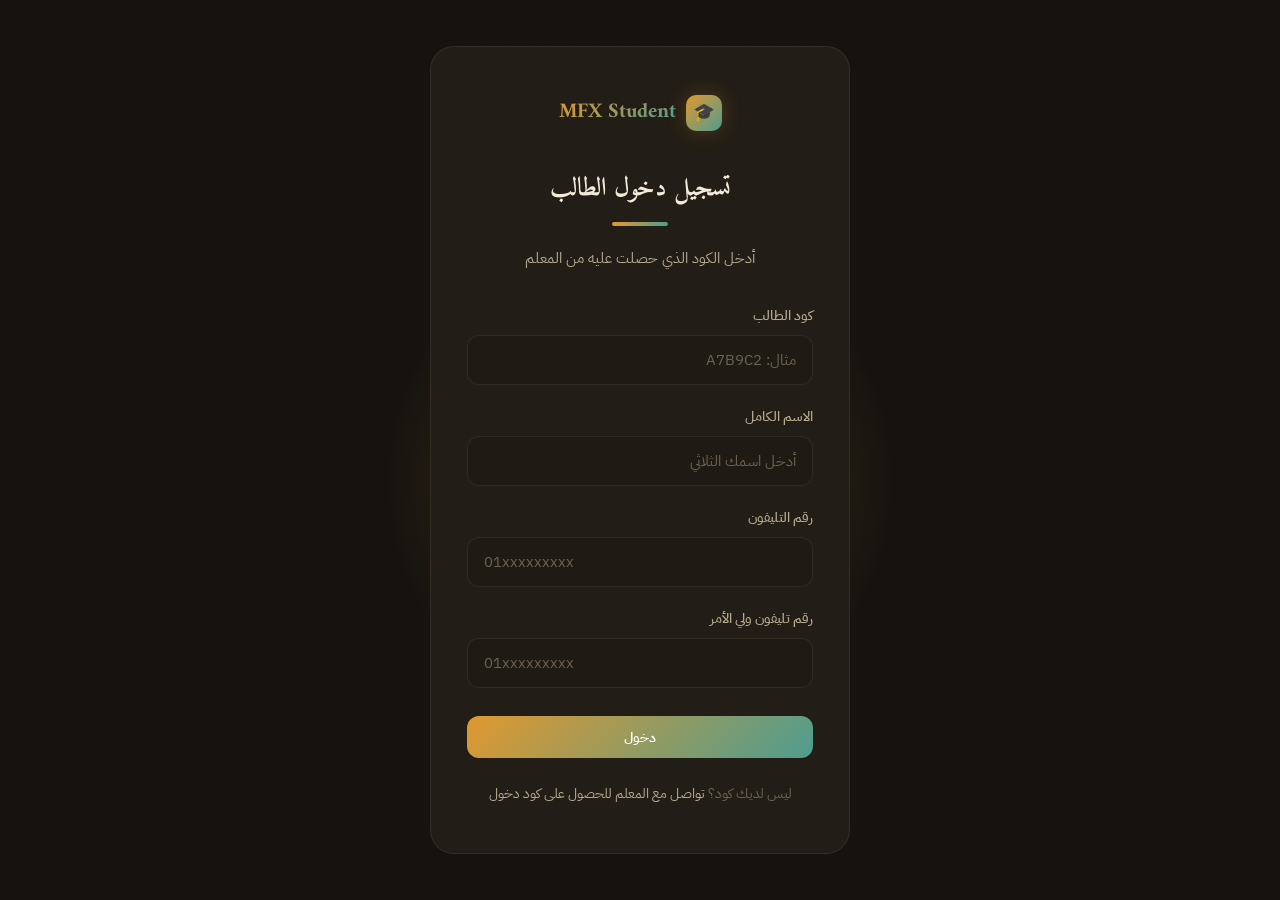
<file: index.html>
<!DOCTYPE html>
<html lang="ar" dir="rtl">
<head>
  <meta charset="UTF-8">
  <meta name="viewport" content="width=device-width, initial-scale=1.0">
  <title>كورساتي | MFX Student</title>
  <link href="https://fonts.googleapis.com/css2?family=IBM+Plex+Sans+Arabic:wght@300;400;500;600;700&display=swap" rel="stylesheet">
  <link rel="stylesheet" href="css/style.css">
</head>
<body>
  <nav class="navbar">
    <div class="navbar-inner">
      <a href="index.html" class="logo">
        <div class="logo-mark">🎓</div>
        <span class="text-gradient">MFX Student</span>
      </a>
      <ul class="nav-links">
        <li><a href="index.html">كورساتي</a></li>
        <li><a href="dashboard.html">لوحتي</a></li>
        <li><a href="dashboard.html#leaderboard">المتصدرين</a></li>
        <li><a href="chat.html">💬 المعلم</a></li>
      </ul>
      <div class="nav-actions">
        <span style="color:var(--text-secondary); font-size:0.9rem;">مرحباً، <span id="nav-name">—</span></span>
        <button class="btn btn-ghost" onclick="logout()">🚪 خروج</button>
      </div>
    </div>
  </nav>

  <section class="hero" style="padding: 140px 0 60px;">
    <div class="container">
      <h1 class="anim">كورساتي <span class="text-gradient">المتاحة</span></h1>
      <p class="anim d1" style="color:var(--text-secondary); margin-top:12px;">اختر الكورس اللي عايز تذاكره النهاردة</p>
    </div>
  </section>

  <section class="section" style="padding-top:0;">
    <div class="container">
      <div class="grid-3" id="my-courses">
        <div class="card skel" style="height:320px;"></div>
        <div class="card skel" style="height:320px;"></div>
      </div>
      <div class="empty" id="courses-empty" style="display:none;">
        <div class="empty-icon">📚</div>
        <h3>لا توجد كورسات مسجلة لك</h3>
        <p>تواصل مع المعلم للحصول على كود وصول</p>
      </div>
    </div>
  </section>

  <footer class="footer">
    <div class="container"><p>© 2026 منصة ممدوح فخري التعليمية</p></div>
  </footer>
  <script src="js/app.js"></script>
</body>
</html>
</file>
<file: css/style.css>
@import url('https://fonts.googleapis.com/css2?family=Amiri:ital,wght@0,400;0,700;1,400&family=IBM+Plex+Sans+Arabic:wght@300;400;500;600;700&display=swap');

/* ============================================================
   "دفتر وحبر" (Notebook & Ink) — a warm, low-glare study theme.
   Built deliberately AWAY from the two AI-default looks: this is
   not cream-paper-with-terracotta, and not near-black-with-neon.
   Instead: a warm charcoal-brown (never pure black — easier on
   the eyes for long exam sessions) with a honey-amber "highlighter"
   accent and a muted ink-teal second accent. Amiri (a classical
   Arabic Naskh serif) carries headings — a nod to exam paper and
   handwritten notebooks — while IBM Plex Sans Arabic stays for
   body text and UI, where clarity matters more than character.
   ============================================================ */
:root {
  --bg: #16130f;
  --bg-elevated: #1e1a14;
  --bg-card: #221d16;
  --bg-glass: rgba(34, 29, 22, 0.72);
  --border: rgba(244, 228, 193, 0.08);
  --border-hover: rgba(244, 228, 193, 0.18);
  --text: #f3ead9;
  --text-secondary: #b6a98e;
  --text-muted: #6e6350;
  --accent: #e0982f;
  --accent-light: #f0b45c;
  --accent-glow: rgba(224, 152, 47, 0.25);
  --accent-2: #4f9d8f;
  --accent-2-glow: rgba(79, 157, 143, 0.2);
  --success: #6fae4e;
  --warning: #e0982f;
  --danger: #cf5d4c;
  --radius-sm: 8px;
  --radius-md: 12px;
  --radius-lg: 16px;
  --radius-xl: 24px;
  --shadow-sm: 0 1px 2px rgba(0,0,0,0.4);
  --shadow-md: 0 4px 20px rgba(0,0,0,0.5);
  --shadow-lg: 0 8px 40px rgba(0,0,0,0.6);
  --shadow-glow: 0 0 40px var(--accent-glow);
  --transition: all 0.25s cubic-bezier(0.4, 0, 0.2, 1);
  --font-display: 'Amiri', 'IBM Plex Sans Arabic', serif;
}

* { margin:0; padding:0; box-sizing:border-box; }
html { scroll-behavior:smooth; }
body {
  font-family: 'IBM Plex Sans Arabic', sans-serif;
  background:
    radial-gradient(circle at 1.5px 1.5px, rgba(244,228,193,0.05) 1px, transparent 0) 0 0/22px 22px,
    var(--bg);
  color: var(--text);
  line-height: 1.7;
  min-height: 100vh;
  direction: rtl;
  -webkit-font-smoothing: antialiased;
}
h1, h2 { font-family: var(--font-display); }

::-webkit-scrollbar { width: 6px; }
::-webkit-scrollbar-track { background: transparent; }
::-webkit-scrollbar-thumb { background: var(--text-muted); border-radius: 3px; }
::selection { background: var(--accent); color: #1a1509; }

/* Visible keyboard focus everywhere — never removed, only restyled */
a:focus-visible, button:focus-visible, input:focus-visible, textarea:focus-visible,
select:focus-visible, .btn:focus-visible, .opt:focus-within {
  outline: 2px solid var(--accent);
  outline-offset: 2px;
}

@media (prefers-reduced-motion: reduce) {
  .anim, .skel { animation: none !important; opacity: 1 !important; }
  * { transition-duration: 0.01ms !important; }
}

.container { max-width: 1200px; margin:0 auto; padding: 0 24px; }
.section { padding: 100px 0; }

.text-gradient {
  font-family: var(--font-display);
  background: linear-gradient(135deg, var(--accent) 0%, var(--accent-2) 100%);
  -webkit-background-clip: text;
  -webkit-text-fill-color: transparent;
  background-clip: text;
}

.glass {
  background: var(--bg-glass);
  backdrop-filter: blur(20px) saturate(180%);
  -webkit-backdrop-filter: blur(20px) saturate(180%);
  border: 1px solid var(--border);
}

/* Navbar */
.navbar {
  position: fixed;
  top:0; left:0; right:0;
  z-index: 1000;
  height: 72px;
  display: flex;
  align-items: center;
  background: rgba(22,19,15,0.82);
  backdrop-filter: blur(20px);
  border-bottom: 1px solid var(--border);
}
.navbar-inner {
  width: 100%;
  max-width: 1200px;
  margin: 0 auto;
  padding: 0 24px;
  display: flex;
  align-items: center;
  justify-content: space-between;
}
.logo {
  display: flex;
  align-items: center;
  gap: 10px;
  text-decoration: none;
  color: var(--text);
  font-weight: 700;
  font-size: 1.3rem;
}
.logo-mark {
  width: 36px; height: 36px;
  border-radius: 10px;
  background: linear-gradient(135deg, var(--accent), var(--accent-2));
  display: flex;
  align-items: center;
  justify-content: center;
  font-size: 1.1rem;
  box-shadow: 0 0 20px var(--accent-glow);
}
.nav-links {
  display: flex;
  gap: 32px;
  list-style: none;
}
.nav-links a {
  color: var(--text-secondary);
  text-decoration: none;
  font-size: 0.9rem;
  font-weight: 500;
  transition: var(--transition);
  position: relative;
}
.nav-links a:hover { color: var(--text); }
.nav-links a::after {
  content: '';
  position: absolute;
  bottom: -6px; left: 50%;
  transform: translateX(-50%);
  width: 0; height: 2px;
  background: linear-gradient(90deg, var(--accent), var(--accent-2));
  border-radius: 2px;
  transition: var(--transition);
}
.nav-links a:hover::after { width: 100%; }
.nav-actions { display: flex; gap: 12px; align-items: center; }

/* Buttons */
.btn {
  display: inline-flex;
  align-items: center;
  justify-content: center;
  gap: 8px;
  padding: 10px 22px;
  border-radius: var(--radius-md);
  font-size: 0.9rem;
  font-weight: 600;
  text-decoration: none;
  border: none;
  cursor: pointer;
  transition: var(--transition);
  font-family: inherit;
  white-space: nowrap;
}
.btn-primary {
  background: linear-gradient(135deg, var(--accent), var(--accent-2));
  color: white;
  box-shadow: 0 0 0 0 var(--accent-glow);
}
.btn-primary:hover {
  transform: translateY(-2px);
  box-shadow: 0 8px 30px var(--accent-glow), 0 0 0 1px rgba(244,228,193,0.12) inset;
}
.btn-secondary {
  background: var(--bg-elevated);
  color: var(--text);
  border: 1px solid var(--border);
}
.btn-secondary:hover {
  border-color: var(--border-hover);
  background: rgba(244,228,193,0.04);
  transform: translateY(-1px);
}
.btn-ghost {
  background: transparent;
  color: var(--text-secondary);
}
.btn-ghost:hover { color: var(--text); }
.btn-danger {
  background: rgba(239,68,68,0.1);
  color: var(--danger);
  border: 1px solid rgba(239,68,68,0.2);
}
.btn-danger:hover {
  background: rgba(239,68,68,0.2);
  transform: translateY(-1px);
}
.btn-lg { padding: 14px 32px; font-size: 1rem; }
.btn-sm { padding: 6px 14px; font-size: 0.8rem; }

/* Hero */
.hero {
  position: relative;
  padding: 160px 0 100px;
  overflow: hidden;
  text-align: center;
}
.hero::before {
  content: '';
  position: absolute;
  top: -50%; left: 50%;
  transform: translateX(-50%);
  width: 800px; height: 800px;
  background: radial-gradient(circle, var(--accent-glow) 0%, transparent 70%);
  pointer-events: none;
}
.hero h1 {
  font-size: clamp(2.5rem, 6vw, 4.5rem);
  font-weight: 700;
  line-height: 1.15;
  margin-bottom: 24px;
  position: relative;
  z-index: 1;
  letter-spacing: -0.02em;
}
.hero p {
  font-size: 1.2rem;
  color: var(--text-secondary);
  max-width: 560px;
  margin: 0 auto 40px;
  position: relative;
  z-index: 1;
}
.hero-actions {
  display: flex;
  gap: 16px;
  justify-content: center;
  flex-wrap: wrap;
  position: relative;
  z-index: 1;
}

/* Cards */
.card {
  background: var(--bg-card);
  border: 1px solid var(--border);
  border-radius: var(--radius-lg);
  overflow: hidden;
  transition: var(--transition);
  position: relative;
}
.card::before {
  content: '';
  position: absolute;
  top: 0; left: 0; right: 0;
  height: 1px;
  background: linear-gradient(90deg, transparent, rgba(244,228,193,0.1), transparent);
}
.card:hover {
  border-color: var(--border-hover);
  transform: translateY(-6px);
  box-shadow: var(--shadow-lg), 0 0 60px rgba(224,152,47,0.08);
}
.card-img {
  width: 100%;
  height: 200px;
  background: linear-gradient(135deg, #241f17 0%, #17140f 50%, #241f17 100%);
  display: flex;
  align-items: center;
  justify-content: center;
  font-size: 3.5rem;
  position: relative;
  overflow: hidden;
}
.card-img::after {
  content: '';
  position: absolute;
  inset: 0;
  background: linear-gradient(to top, var(--bg-card), transparent 60%);
}
.card-body { padding: 24px; }
.card-tag {
  display: inline-block;
  padding: 4px 12px;
  background: rgba(224,152,47,0.1);
  color: var(--accent-light);
  border-radius: 100px;
  font-size: 0.75rem;
  font-weight: 600;
  margin-bottom: 12px;
}
.card h3 { font-size: 1.15rem; font-weight: 600; margin-bottom: 8px; line-height: 1.4; }
.card p { color: var(--text-secondary); font-size: 0.9rem; line-height: 1.7; margin-bottom: 16px; }
.card-footer {
  display: flex;
  align-items: center;
  justify-content: space-between;
  padding-top: 16px;
  border-top: 1px solid var(--border);
}
.card-price { font-size: 1.4rem; font-weight: 700; }
.card-price span { font-size: 0.8rem; color: var(--text-muted); font-weight: 400; }

/* Grids */
.grid-3 {
  display: grid;
  grid-template-columns: repeat(auto-fill, minmax(320px, 1fr));
  gap: 24px;
}
.grid-4 {
  display: grid;
  grid-template-columns: repeat(auto-fill, minmax(260px, 1fr));
  gap: 20px;
}

/* Feature cards */
.feature-card {
  padding: 32px;
  background: var(--bg-card);
  border: 1px solid var(--border);
  border-radius: var(--radius-lg);
  transition: var(--transition);
}
.feature-card:hover {
  border-color: rgba(224,152,47,0.3);
  box-shadow: 0 0 40px rgba(224,152,47,0.06);
}
.feature-icon {
  width: 48px; height: 48px;
  border-radius: var(--radius-md);
  background: linear-gradient(135deg, var(--accent), var(--accent-2));
  display: flex;
  align-items: center;
  justify-content: center;
  font-size: 1.4rem;
  margin-bottom: 20px;
  box-shadow: 0 4px 20px var(--accent-glow);
}
.feature-card h3 { font-size: 1.05rem; font-weight: 600; margin-bottom: 8px; }
.feature-card p { color: var(--text-secondary); font-size: 0.9rem; line-height: 1.7; }

/* Tabs */
.tabs {
  display: flex;
  gap: 4px;
  border-bottom: 1px solid var(--border);
  margin-bottom: 32px;
  overflow-x: auto;
}
.tab {
  padding: 14px 24px;
  background: none;
  border: none;
  color: var(--text-secondary);
  font-family: inherit;
  font-size: 0.9rem;
  font-weight: 600;
  cursor: pointer;
  border-bottom: 2px solid transparent;
  transition: var(--transition);
  white-space: nowrap;
}
.tab:hover { color: var(--text); }
.tab.active { color: var(--text); border-bottom-color: var(--accent); }

/* Accordion */
.accordion-item {
  background: var(--bg-card);
  border: 1px solid var(--border);
  border-radius: var(--radius-md);
  overflow: hidden;
  margin-bottom: 8px;
}
.accordion-header {
  padding: 18px 22px;
  display: flex;
  align-items: center;
  justify-content: space-between;
  cursor: pointer;
  transition: var(--transition);
  user-select: none;
}
.accordion-header:hover { background: rgba(244,228,193,0.03); }
.accordion-header h4 { font-size: 0.95rem; font-weight: 600; }
.accordion-header .meta {
  display: flex;
  align-items: center;
  gap: 16px;
  color: var(--text-muted);
  font-size: 0.85rem;
}
.accordion-content {
  padding: 0 22px 22px;
  display: none;
}
.accordion-item.open .accordion-content { display: block; }
.accordion-item.open .accordion-header { border-bottom: 1px solid var(--border); }

/* Exam */
.exam-wrap {
  max-width: 800px;
  margin: 0 auto;
  padding: 120px 24px 60px;
}
.exam-header { text-align: center; margin-bottom: 48px; }
.timer {
  display: inline-flex;
  align-items: center;
  gap: 10px;
  padding: 10px 24px;
  background: var(--bg-card);
  border: 1px solid var(--border);
  border-radius: 100px;
  font-size: 1.1rem;
  font-weight: 700;
  font-family: monospace;
  letter-spacing: 1px;
  transition: var(--transition);
}
/* Last minute of an exam — clear, calm urgency: color only, no motion
   that could distract from actually finishing the exam. */
.timer.timer-low {
  color: var(--danger);
  border-color: var(--danger);
  background: rgba(207,93,76,0.08);
}

/* Question navigator — answered vs. unanswered at a glance, so a student
   can jump straight to what's left instead of re-reading every question. */
.q-nav-pill {
  width: 38px; height: 38px; border-radius: 50%; padding: 0;
  border: 1px solid var(--border); background: var(--bg-card);
  color: var(--text-secondary); font-weight: 600; font-size: 0.85rem;
  cursor: pointer; transition: var(--transition);
}
.q-nav-pill:hover { border-color: var(--border-hover); }
.q-nav-pill.answered {
  background: rgba(79,157,143,0.12); border-color: var(--accent-2); color: var(--accent-2);
}
.q-nav-pill.current {
  background: linear-gradient(135deg, var(--accent), var(--accent-2));
  border-color: transparent; color: #1a1509;
  box-shadow: 0 0 0 3px var(--accent-glow);
}
.q-card {
  background: var(--bg-card);
  border: 1px solid var(--border);
  border-radius: var(--radius-lg);
  padding: 32px;
  margin-bottom: 20px;
}
.q-num {
  display: inline-block;
  padding: 4px 14px;
  background: linear-gradient(135deg, var(--accent), var(--accent-2));
  color: white;
  border-radius: 100px;
  font-size: 0.75rem;
  font-weight: 700;
  margin-bottom: 16px;
}
.q-text { font-size: 1.1rem; font-weight: 600; margin-bottom: 24px; line-height: 1.8; }
.opts { display: flex; flex-direction: column; gap: 10px; }
.opt {
  display: flex;
  align-items: center;
  gap: 14px;
  padding: 16px 20px;
  background: var(--bg-elevated);
  border: 1px solid var(--border);
  border-radius: var(--radius-md);
  cursor: pointer;
  transition: var(--transition);
}
.opt:hover { border-color: rgba(224,152,47,0.4); background: rgba(224,152,47,0.04); }
.opt input[type="radio"] { width: 20px; height: 20px; accent-color: var(--accent); flex-shrink: 0; }
.opt.sel { border-color: var(--accent); background: rgba(224,152,47,0.08); }

/* Auth */
.auth-wrap {
  min-height: 100vh;
  display: flex;
  align-items: center;
  justify-content: center;
  padding: 24px;
  position: relative;
  overflow: hidden;
}
.auth-wrap::before {
  content: '';
  position: absolute;
  top: 20%; left: 50%;
  transform: translateX(-50%);
  width: 600px; height: 600px;
  background: radial-gradient(circle, var(--accent-glow) 0%, transparent 60%);
  pointer-events: none;
}
.auth-card {
  width: 100%;
  max-width: 420px;
  background: var(--bg-card);
  border: 1px solid var(--border);
  border-radius: var(--radius-xl);
  padding: 48px 36px;
  position: relative;
  z-index: 1;
}
.auth-card .logo { justify-content: center; margin-bottom: 36px; }
.auth-card h2 {
  text-align: center; margin-bottom: 20px; font-size: 1.6rem;
  position: relative; padding-bottom: 16px;
}
/* Signature motif: a short two-tone "highlighter" stroke under the title —
   the one deliberately handmade-feeling accent in an otherwise disciplined,
   quiet layout. Pure CSS, no image asset. */
.auth-card h2::after {
  content: '';
  position: absolute; bottom: 0; right: 50%; transform: translateX(50%);
  width: 56px; height: 4px; border-radius: 4px;
  background: linear-gradient(90deg, var(--accent), var(--accent-2));
}
.auth-card > p { text-align: center; color: var(--text-secondary); margin-bottom: 32px; font-size: 0.95rem; }
.form-group { margin-bottom: 20px; }
.form-group label {
  display: block;
  margin-bottom: 8px;
  font-size: 0.85rem;
  font-weight: 500;
  color: var(--text-secondary);
}
.inp {
  width: 100%;
  padding: 13px 16px;
  background: var(--bg-elevated);
  border: 1px solid var(--border);
  border-radius: var(--radius-md);
  color: var(--text);
  font-family: inherit;
  font-size: 0.95rem;
  transition: var(--transition);
}
.inp:focus { outline: none; border-color: var(--accent); box-shadow: 0 0 0 3px var(--accent-glow); }
.inp::placeholder { color: var(--text-muted); }

/* Empty states */
.empty {
  text-align: center;
  padding: 80px 24px;
  color: var(--text-muted);
}
.empty-icon { font-size: 4rem; margin-bottom: 20px; opacity: 0.5; }
.empty h3 { color: var(--text-secondary); margin-bottom: 8px; font-size: 1.1rem; }
.empty p { font-size: 0.9rem; max-width: 400px; margin: 0 auto; }

/* Badges */
.badge {
  display: inline-flex;
  align-items: center;
  gap: 6px;
  padding: 5px 12px;
  border-radius: 100px;
  font-size: 0.75rem;
  font-weight: 600;
}
.badge-ok { background: rgba(34,197,94,0.1); color: #4ade80; }
.badge-warn { background: rgba(245,158,11,0.1); color: #fbbf24; }
.badge-err { background: rgba(239,68,68,0.1); color: #f87171; }
.badge-info { background: rgba(224,152,47,0.1); color: var(--accent-light); }

/* Progress */
.prog { width: 100%; height: 6px; background: var(--bg-elevated); border-radius: 100px; overflow: hidden; }
.prog-fill { height: 100%; background: linear-gradient(90deg, var(--accent), var(--accent-2)); border-radius: 100px; transition: width 0.5s ease; }

/* Toast */
.toast {
  position: fixed;
  bottom: 28px;
  left: 50%;
  transform: translateX(-50%) translateY(100px);
  padding: 14px 28px;
  background: var(--bg-card);
  border: 1px solid var(--border);
  border-radius: var(--radius-md);
  color: var(--text);
  font-size: 0.9rem;
  font-weight: 500;
  z-index: 9999;
  opacity: 0;
  transition: all 0.4s cubic-bezier(0.4, 0, 0.2, 1);
  box-shadow: var(--shadow-lg);
}
.toast.on { transform: translateX(-50%) translateY(0); opacity: 1; }

/* Section header */
.sec-head { text-align: center; margin-bottom: 64px; }
.sec-head h2 {
  font-size: clamp(1.8rem, 4vw, 2.6rem); margin-bottom: 20px; font-weight: 700;
  position: relative; display: inline-block; padding-bottom: 18px;
}
.sec-head h2::after {
  content: '';
  position: absolute; bottom: 0; right: 50%; transform: translateX(50%);
  width: 72px; height: 4px; border-radius: 4px;
  background: linear-gradient(90deg, var(--accent), var(--accent-2));
}
.sec-head p { color: var(--text-secondary); font-size: 1.05rem; max-width: 520px; margin: 0 auto; line-height: 1.7; }

/* Footer */
.footer {
  border-top: 1px solid var(--border);
  padding: 40px 0;
  text-align: center;
  color: var(--text-muted);
  font-size: 0.85rem;
}

/* Animations */
@keyframes fadeUp {
  from { opacity: 0; transform: translateY(30px); }
  to { opacity: 1; transform: translateY(0); }
}
.anim { animation: fadeUp 0.7s ease forwards; opacity: 0; }
.d1 { animation-delay: 0.1s; }
.d2 { animation-delay: 0.2s; }
.d3 { animation-delay: 0.3s; }

/* Skeleton */
.skel {
  background: linear-gradient(90deg, var(--bg-elevated) 25%, var(--bg-card) 50%, var(--bg-elevated) 75%);
  background-size: 200% 100%;
  animation: shimmer 1.5s infinite;
  border-radius: var(--radius-md);
}
@keyframes shimmer {
  0% { background-position: 200% 0; }
  100% { background-position: -200% 0; }
}

/* Dashboard sidebar */
.dash-sidebar {
  width: 260px;
  height: 100vh;
  position: fixed;
  right: 0; top: 0;
  background: var(--bg-card);
  border-left: 1px solid var(--border);
  padding: 24px;
  z-index: 100;
  overflow-y: auto;
}
.dash-main {
  margin-right: 260px;
  padding: 96px 32px 32px;
  min-height: 100vh;
}
.dash-nav-item {
  display: flex;
  align-items: center;
  gap: 12px;
  padding: 12px 16px;
  border-radius: var(--radius-md);
  color: var(--text-secondary);
  text-decoration: none;
  font-size: 0.9rem;
  font-weight: 500;
  transition: var(--transition);
  margin-bottom: 4px;
}
.dash-nav-item:hover, .dash-nav-item.active {
  background: rgba(224,152,47,0.08);
  color: var(--text);
}
.dash-nav-item.active { border-right: 2px solid var(--accent); }

.stat-card {
  background: var(--bg-card);
  border: 1px solid var(--border);
  border-radius: var(--radius-lg);
  padding: 24px;
  transition: var(--transition);
}
.stat-card:hover { border-color: var(--border-hover); }
.stat-value { font-size: 2rem; font-weight: 700; margin-bottom: 4px; }
.stat-label { color: var(--text-secondary); font-size: 0.85rem; }

/* Table */
.table-wrap { overflow-x: auto; }
table {
  width: 100%;
  border-collapse: collapse;
  font-size: 0.9rem;
}
th, td {
  padding: 14px 16px;
  text-align: right;
  border-bottom: 1px solid var(--border);
}
th {
  color: var(--text-secondary);
  font-weight: 600;
  font-size: 0.8rem;
  text-transform: uppercase;
  letter-spacing: 0.5px;
}
tr:hover td { background: rgba(244,228,193,0.03); }

/* Leaderboard */
.leaderboard-item {
  display: flex;
  align-items: center;
  gap: 16px;
  padding: 16px 20px;
  background: var(--bg-card);
  border: 1px solid var(--border);
  border-radius: var(--radius-md);
  margin-bottom: 8px;
  transition: var(--transition);
}
.leaderboard-item:hover { border-color: var(--border-hover); }
.leaderboard-rank {
  width: 36px; height: 36px;
  border-radius: 50%;
  display: flex;
  align-items: center;
  justify-content: center;
  font-weight: 700;
  font-size: 0.9rem;
  flex-shrink: 0;
}
.rank-1 { background: linear-gradient(135deg, #fbbf24, #f59e0b); color: #000; }
.rank-2 { background: linear-gradient(135deg, #e5e7eb, #9ca3af); color: #000; }
.rank-3 { background: linear-gradient(135deg, #fdba74, #ea580c); color: #000; }
.rank-other { background: var(--bg-elevated); color: var(--text-secondary); }

/* Responsive */
@media (max-width: 768px) {
  .nav-links { display: none; }
  .hero { padding: 130px 0 60px; }
  .hero h1 { font-size: 2rem; }
  .section { padding: 60px 0; }
  .grid-3, .grid-4 { grid-template-columns: 1fr; }
  .auth-card { padding: 36px 24px; }
  .dash-sidebar { display: none; }
  .dash-main { margin-right: 0; padding: 80px 16px 16px; }

  /* Video / presentation viewer pages (video.html, presentation.html):
     on a phone, every extra pixel of top padding and side margin pushes
     the actual player further down and makes it narrower for no reason —
     this is the single biggest "does this feel made for my phone" cue,
     so the player gets almost the full screen width and the page starts
     right under the navbar instead of leaving a big empty gap. */
  .viewer-section { padding: 74px 0 24px !important; }
  .viewer-container { padding: 0 8px !important; }
  .viewer-frame-wrap { border-radius: 10px !important; }
}

@media (max-width: 480px) {
  /* Very small phones: shave the last bit of side margin so the frame
     is essentially edge-to-edge, matching how a native video app looks. */
  .viewer-container { padding: 0 4px !important; }
  .viewer-frame-wrap { border-radius: 6px !important; }
}

/* ===== Global loading spinner (lightweight, no heavy animation) ===== */
.mfx-spinner {
  display: inline-block;
  width: 18px;
  height: 18px;
  border: 2px solid rgba(255,255,255,0.25);
  border-top-color: currentColor;
  border-radius: 50%;
  animation: mfx-spin 0.6s linear infinite;
  vertical-align: -3px;
  margin-left: 8px;
}
@keyframes mfx-spin { to { transform: rotate(360deg); } }

.btn[disabled], .btn.is-loading {
  opacity: 0.7;
  cursor: not-allowed;
  pointer-events: none;
}

/* Full-page loading overlay shown while a page's initial data is being
   fetched, so the student sees a spinner instead of a blank page. */
.mfx-page-loader {
  position: fixed; inset: 0; z-index: 9999;
  display: flex; align-items: center; justify-content: center;
  background: var(--bg);
  transition: opacity 0.2s ease;
}
.mfx-page-loader.is-hiding { opacity: 0; pointer-events: none; }
.mfx-page-loader-content { display: flex; flex-direction: column; align-items: center; gap: 14px; }
.mfx-page-loader-credit {
  font-family: var(--font-display);
  font-size: 1rem; font-weight: 700; letter-spacing: 0.5px;
  background: linear-gradient(135deg, var(--accent), var(--accent-2));
  -webkit-background-clip: text; -webkit-text-fill-color: transparent; background-clip: text;
}
.mfx-page-loader-ring {
  width: 44px; height: 44px;
  border: 3px solid rgba(255,255,255,0.15);
  border-top-color: var(--accent);
  border-radius: 50%;
  animation: mfx-spin 0.7s linear infinite;
}

/* Full-card "pending results" state after submit but before the teacher
   publishes results — no score, no ranking, just a calm confirmation. */
.results-pending {
  text-align: center;
}
.results-pending .icon { font-size: 3rem; margin-bottom: 12px; }

/* Listening question audio player — rendered once and never re-created on
   answer selection, so it never restarts playback. */
.q-audio {
  width: 100%;
  margin-bottom: 16px;
}

/* Small inline autosave indicator */
.autosave-status {
  font-size: 0.75rem;
  color: var(--text-muted);
  margin-top: 8px;
  min-height: 1em;
}
</file>
